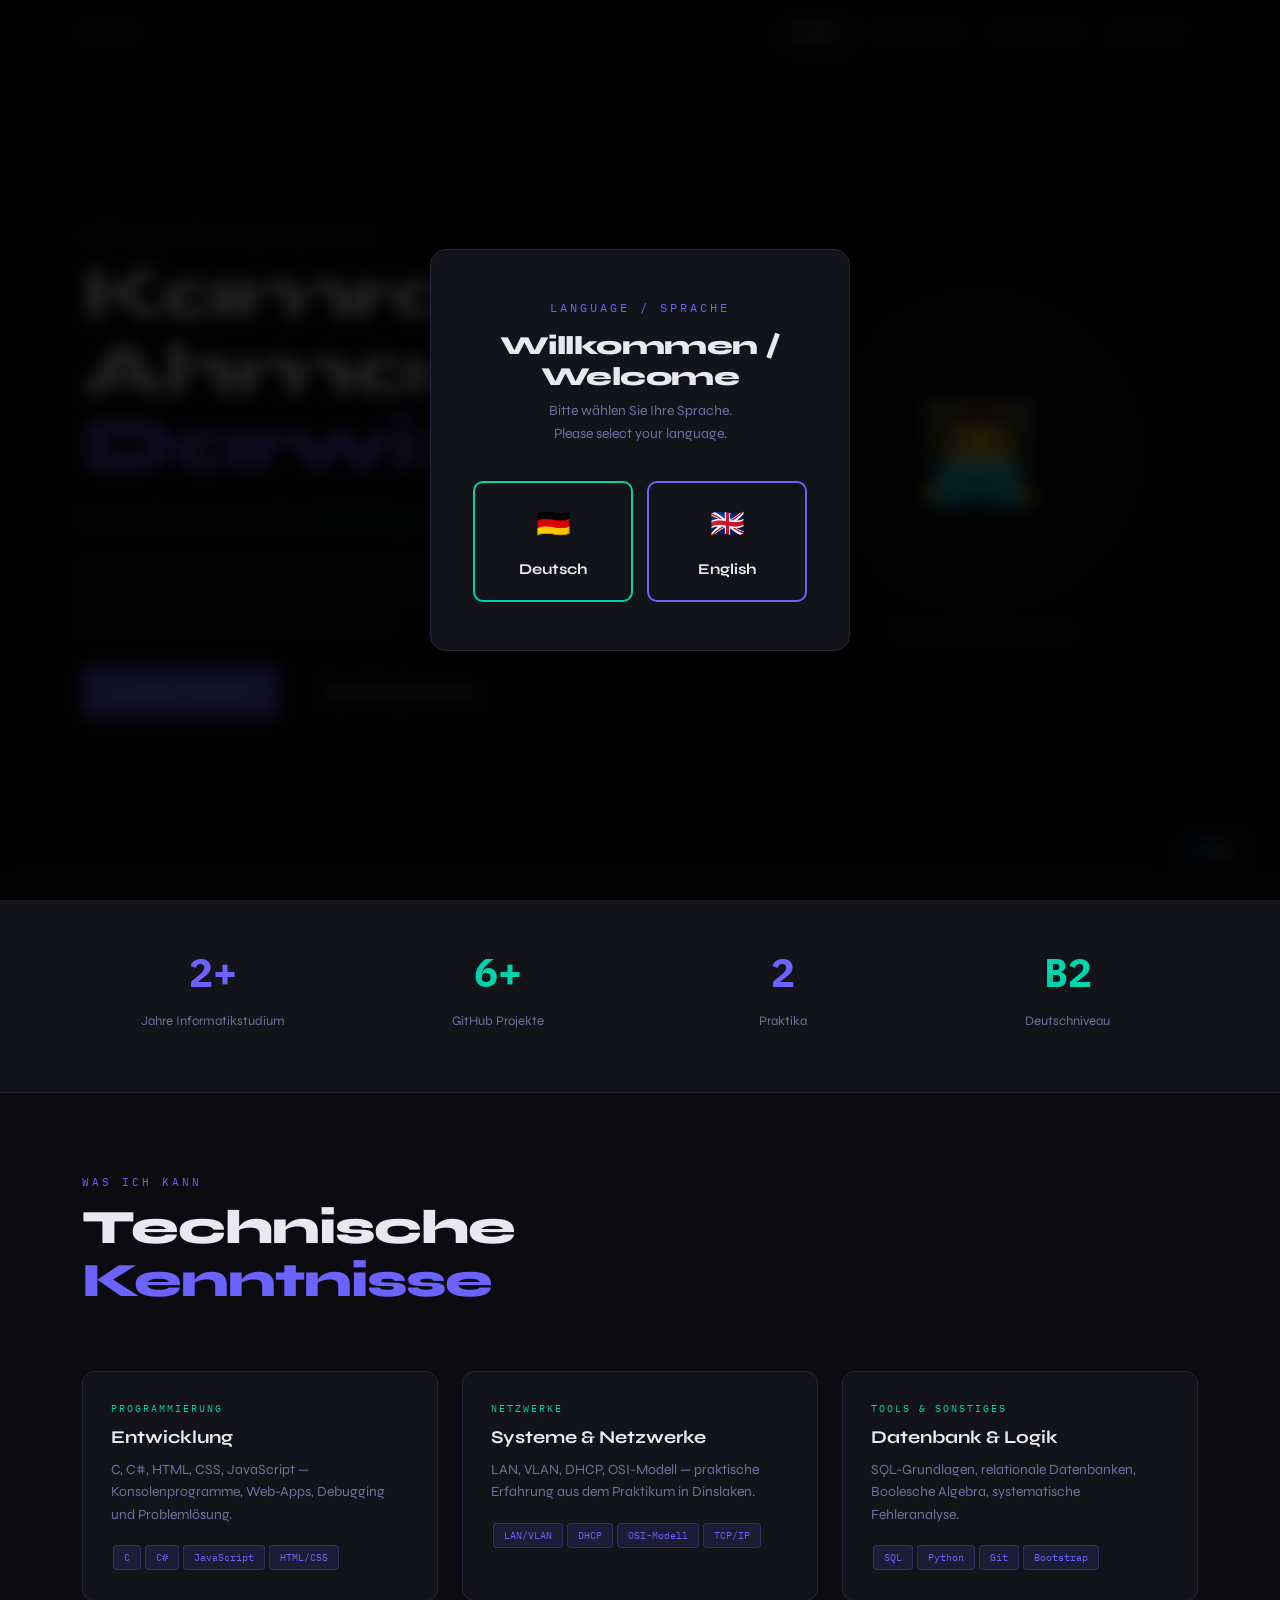
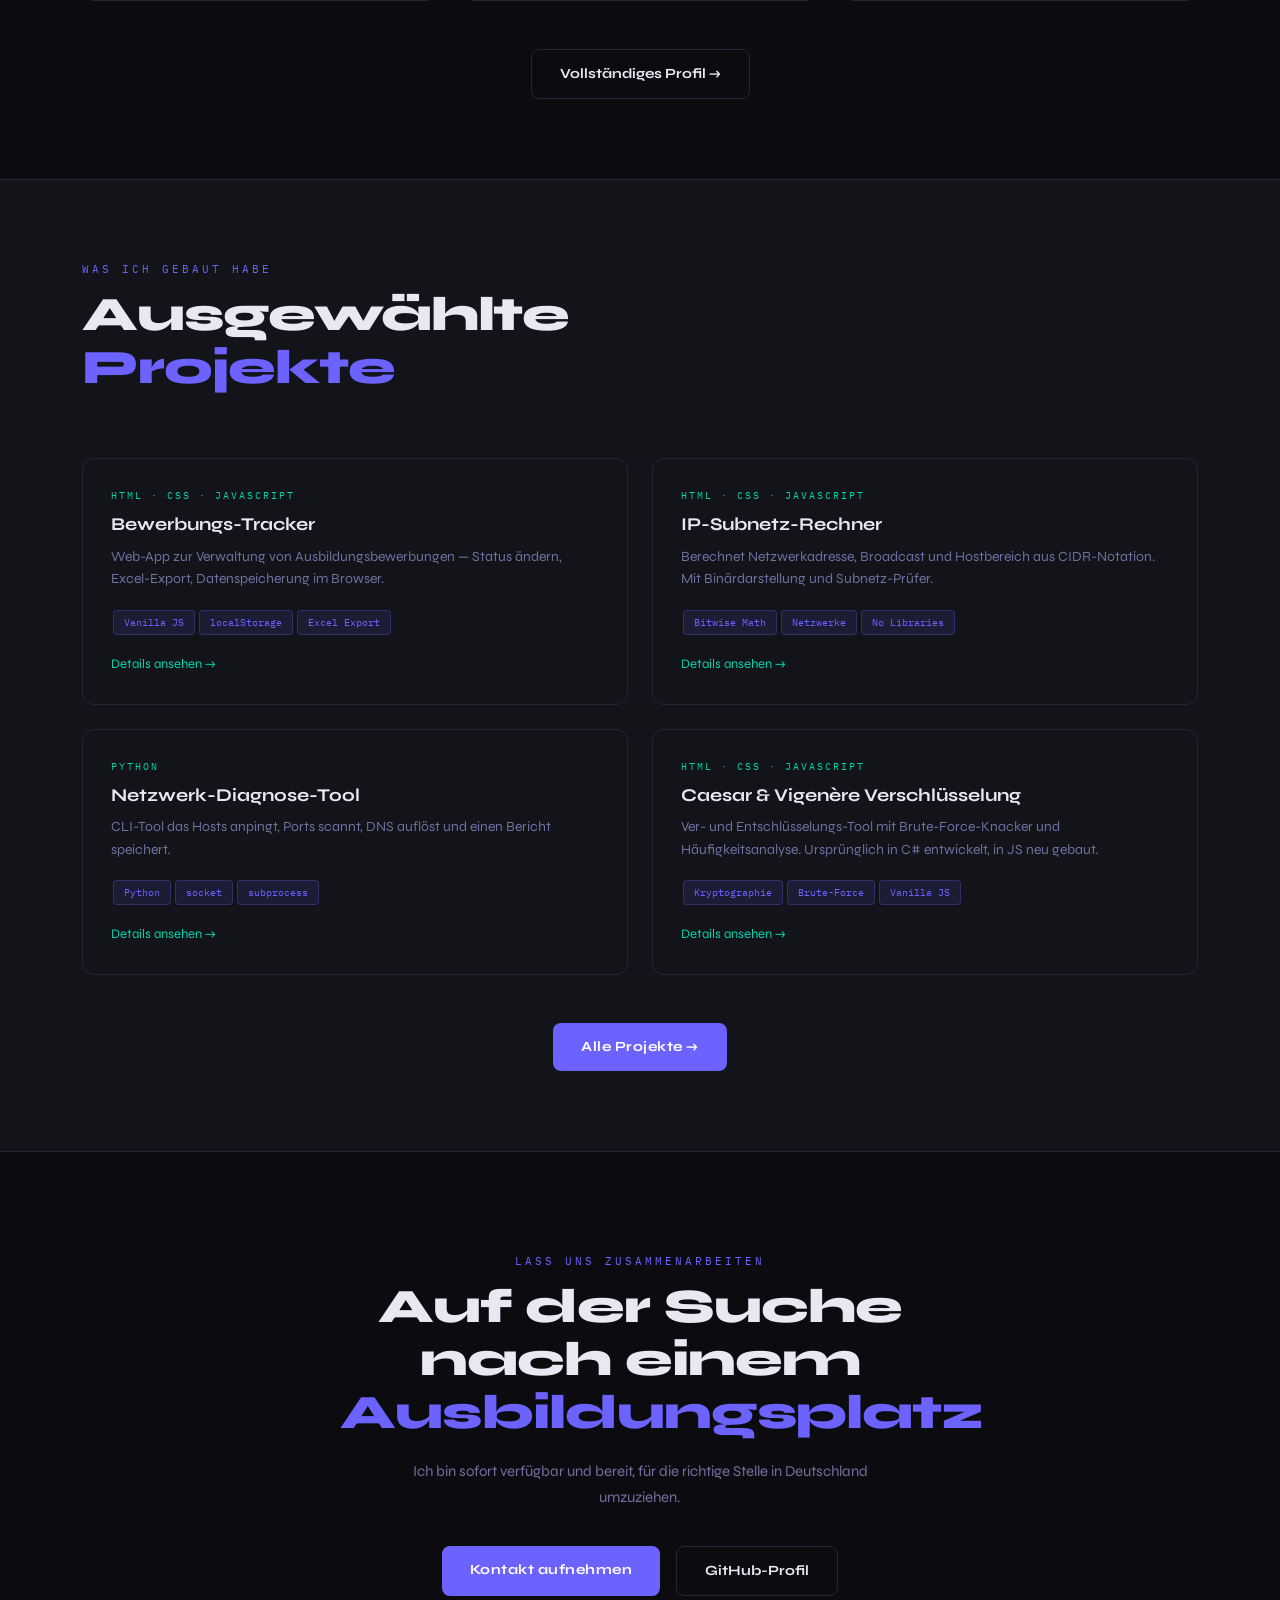
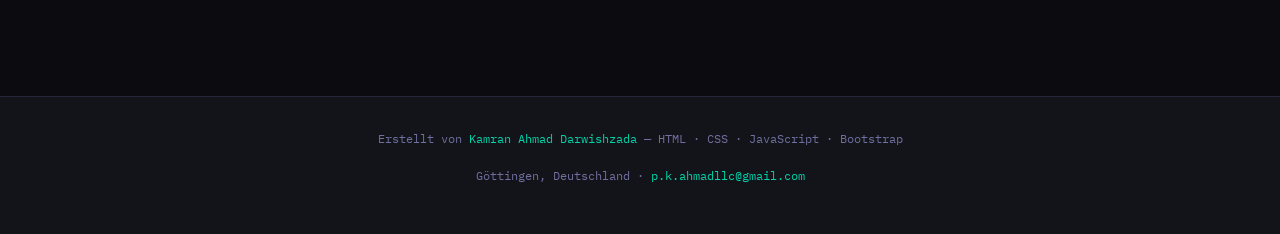
<file: index.html>
<!DOCTYPE html>
<html lang="de">
<head>
  <meta charset="UTF-8">
  <meta name="viewport" content="width=device-width, initial-scale=1.0">
  <title>Kamran Ahmad Darwishzada — IT Portfolio</title>
  <link href="https://cdn.jsdelivr.net/npm/bootstrap@5.3.0/dist/css/bootstrap.min.css" rel="stylesheet">
  <link rel="stylesheet" href="style.css">
</head>
<body>

<nav class="navbar navbar-expand-lg">
  <div class="container">
    <a class="navbar-brand" href="index.html">&lt;<span>KAD</span>/&gt;</a>
    <button class="navbar-toggler" type="button" data-bs-toggle="collapse" data-bs-target="#navMenu">
      <span class="navbar-toggler-icon"></span>
    </button>
    <div class="collapse navbar-collapse justify-content-end" id="navMenu">
      <ul class="navbar-nav gap-1 align-items-center">
        <li class="nav-item"><a class="nav-link" href="index.html"    data-de="Start"     data-en="Home">Start</a></li>
        <li class="nav-item"><a class="nav-link" href="about.html"    data-de="Über mich" data-en="About">Über mich</a></li>
        <li class="nav-item"><a class="nav-link" href="projects.html" data-de="Projekte"  data-en="Projects">Projekte</a></li>
        <li class="nav-item"><a class="nav-link" href="contact.html"  data-de="Kontakt"   data-en="Contact">Kontakt</a></li>

      </ul>
    </div>
  </div>
</nav>

<main>

  <section style="min-height:90vh;display:flex;align-items:center;padding:80px 0;">
    <div class="container">
      <div class="row align-items-center g-5">
        <div class="col-lg-7">
          <span class="section-label fade-in" data-de="Verfügbar für Ausbildung 2026" data-en="Available for Ausbildung 2026">Verfügbar für Ausbildung 2026</span>
          <h1 class="fade-in" style="font-size:clamp(36px,6vw,72px);font-weight:800;letter-spacing:-2px;line-height:1.05;animation-delay:.1s">
            Kamran Ahmad<br><span style="color:var(--accent)">Darwishzada</span>
          </h1>
          <div class="fade-in" style="font-family:var(--mono);font-size:18px;color:var(--muted);margin:20px 0;animation-delay:.2s">
            Fachinformatiker für <span id="typingText" style="color:var(--accent2)"></span><span style="color:var(--accent2)">|</span>
          </div>
          <p class="fade-in" style="font-size:16px;color:var(--muted);max-width:520px;margin-bottom:32px;animation-delay:.3s"
             data-de="Informatikstudent aus Afghanistan, jetzt in Deutschland. Leidenschaftlich für Programmierung, Netzwerke und den Bau praktischer Tools, die echte Probleme lösen."
             data-en="Computer Science student from Afghanistan, now based in Germany. Passionate about programming, networking and building practical tools that solve real problems.">
            Informatikstudent aus Afghanistan, jetzt in Deutschland. Leidenschaftlich für Programmierung, Netzwerke und den Bau praktischer Tools, die echte Probleme lösen.
          </p>
          <div class="fade-in d-flex gap-3 flex-wrap" style="animation-delay:.4s">
            <a href="projects.html" class="btn-primary-custom" data-de="Projekte ansehen" data-en="View Projects">Projekte ansehen</a>
            <a href="contact.html"  class="btn-outline-custom" data-de="Kontakt aufnehmen" data-en="Contact Me">Kontakt aufnehmen</a>
          </div>
        </div>
        <div class="col-lg-5 text-center fade-in" style="animation-delay:.3s">
          <div style="width:300px;height:300px;border-radius:50%;background:var(--surface);border:2px solid var(--border);margin:0 auto;display:flex;align-items:center;justify-content:center;font-size:100px;position:relative;">
            👨‍💻
            <div style="position:absolute;inset:-8px;border-radius:50%;border:1px solid var(--accent);opacity:0.3;"></div>
          </div>
          <div style="margin-top:20px;font-family:var(--mono);font-size:12px;color:var(--muted)"
               data-de="📍 Göttingen, Deutschland" data-en="📍 Göttingen, Germany">📍 Göttingen, Deutschland</div>
        </div>
      </div>
    </div>
  </section>

  <section style="padding:60px 0;background:var(--surface);border-top:1px solid var(--border);border-bottom:1px solid var(--border);">
    <div class="container">
      <div class="row g-4 text-center">
        <div class="col-6 col-md-3 fade-in">
          <div style="font-family:var(--mono);font-size:40px;font-weight:700;color:var(--accent)">2+</div>
          <div style="font-size:13px;color:var(--muted);margin-top:4px" data-de="Jahre Informatikstudium" data-en="Years CS Study">Jahre Informatikstudium</div>
        </div>
        <div class="col-6 col-md-3 fade-in" style="animation-delay:.1s">
          <div style="font-family:var(--mono);font-size:40px;font-weight:700;color:var(--accent2)">6+</div>
          <div style="font-size:13px;color:var(--muted);margin-top:4px" data-de="GitHub Projekte" data-en="GitHub Projects">GitHub Projekte</div>
        </div>
        <div class="col-6 col-md-3 fade-in" style="animation-delay:.2s">
          <div style="font-family:var(--mono);font-size:40px;font-weight:700;color:var(--accent)">2</div>
          <div style="font-size:13px;color:var(--muted);margin-top:4px" data-de="Praktika" data-en="Internships">Praktika</div>
        </div>
        <div class="col-6 col-md-3 fade-in" style="animation-delay:.3s">
          <div style="font-family:var(--mono);font-size:40px;font-weight:700;color:var(--accent2)">B2</div>
          <div style="font-size:13px;color:var(--muted);margin-top:4px" data-de="Deutschniveau" data-en="German Level">Deutschniveau</div>
        </div>
      </div>
    </div>
  </section>

  <section style="padding:80px 0;">
    <div class="container">
      <div class="row mb-5">
        <div class="col-lg-6">
          <span class="section-label fade-in" data-de="Was ich kann" data-en="What I know">Was ich kann</span>
          <h2 class="section-title fade-in" data-de="Technische <span>Kenntnisse</span>" data-en="Technical <span>Skills</span>">Technische <span>Kenntnisse</span></h2>
        </div>
      </div>
      <div class="row g-4">
        <div class="col-md-4 fade-in">
          <div class="card-custom">
            <div class="card-tag" data-de="Programmierung" data-en="Programming">Programmierung</div>
            <h3 data-de="Entwicklung" data-en="Development">Entwicklung</h3>
            <p data-de="C, C#, HTML, CSS, JavaScript — Konsolenprogramme, Web-Apps, Debugging und Problemlösung." data-en="C, C#, HTML, CSS, JavaScript — console programs, web apps, debugging and problem-solving.">C, C#, HTML, CSS, JavaScript — Konsolenprogramme, Web-Apps, Debugging und Problemlösung.</p>
            <div style="margin-top:16px"><span class="tech-tag">C</span><span class="tech-tag">C#</span><span class="tech-tag">JavaScript</span><span class="tech-tag">HTML/CSS</span></div>
          </div>
        </div>
        <div class="col-md-4 fade-in" style="animation-delay:.1s">
          <div class="card-custom">
            <div class="card-tag" data-de="Netzwerke" data-en="Networking">Netzwerke</div>
            <h3 data-de="Systeme &amp; Netzwerke" data-en="Systems &amp; Networks">Systeme &amp; Netzwerke</h3>
            <p data-de="LAN, VLAN, DHCP, OSI-Modell — praktische Erfahrung aus dem Praktikum in Dinslaken." data-en="LAN, VLAN, DHCP, OSI model — practical experience from internship in Dinslaken.">LAN, VLAN, DHCP, OSI-Modell — praktische Erfahrung aus dem Praktikum in Dinslaken.</p>
            <div style="margin-top:16px"><span class="tech-tag">LAN/VLAN</span><span class="tech-tag">DHCP</span><span class="tech-tag">OSI-Modell</span><span class="tech-tag">TCP/IP</span></div>
          </div>
        </div>
        <div class="col-md-4 fade-in" style="animation-delay:.2s">
          <div class="card-custom">
            <div class="card-tag" data-de="Tools &amp; Sonstiges" data-en="Tools &amp; Other">Tools &amp; Sonstiges</div>
            <h3 data-de="Datenbank &amp; Logik" data-en="Database &amp; Logic">Datenbank &amp; Logik</h3>
            <p data-de="SQL-Grundlagen, relationale Datenbanken, Boolesche Algebra, systematische Fehleranalyse." data-en="SQL basics, relational databases, Boolean algebra, systematic error analysis.">SQL-Grundlagen, relationale Datenbanken, Boolesche Algebra, systematische Fehleranalyse.</p>
            <div style="margin-top:16px"><span class="tech-tag">SQL</span><span class="tech-tag">Python</span><span class="tech-tag">Git</span><span class="tech-tag">Bootstrap</span></div>
          </div>
        </div>
      </div>
      <div class="text-center mt-5 fade-in">
        <a href="about.html" class="btn-outline-custom" data-de="Vollständiges Profil →" data-en="Full Profile →">Vollständiges Profil →</a>
      </div>
    </div>
  </section>

  <section style="padding:80px 0;background:var(--surface);border-top:1px solid var(--border);border-bottom:1px solid var(--border);">
    <div class="container">
      <div class="row mb-5">
        <div class="col-lg-6">
          <span class="section-label fade-in" data-de="Was ich gebaut habe" data-en="What I built">Was ich gebaut habe</span>
          <h2 class="section-title fade-in" data-de="Ausgewählte <span>Projekte</span>" data-en="Featured <span>Projects</span>">Ausgewählte <span>Projekte</span></h2>
        </div>
      </div>
      <div class="row g-4">
        <div class="col-md-6 fade-in">
          <div class="card-custom">
            <div class="card-tag">HTML · CSS · JavaScript</div>
            <h3 data-de="Bewerbungs-Tracker" data-en="Application Tracker">Bewerbungs-Tracker</h3>
            <p data-de="Web-App zur Verwaltung von Ausbildungsbewerbungen — Status ändern, Excel-Export, Datenspeicherung im Browser." data-en="Web app to track Ausbildung applications — change status, export to Excel, data saved in browser.">Web-App zur Verwaltung von Ausbildungsbewerbungen — Status ändern, Excel-Export, Datenspeicherung im Browser.</p>
            <div style="margin-top:16px"><span class="tech-tag">Vanilla JS</span><span class="tech-tag">localStorage</span><span class="tech-tag">Excel Export</span></div>
            <a href="projects.html" style="display:inline-block;margin-top:16px;font-size:13px;color:var(--accent2)" data-de="Details ansehen →" data-en="View details →">Details ansehen →</a>
          </div>
        </div>
        <div class="col-md-6 fade-in" style="animation-delay:.1s">
          <div class="card-custom">
            <div class="card-tag">HTML · CSS · JavaScript</div>
            <h3 data-de="IP-Subnetz-Rechner" data-en="IP Subnet Calculator">IP-Subnetz-Rechner</h3>
            <p data-de="Berechnet Netzwerkadresse, Broadcast und Hostbereich aus CIDR-Notation. Mit Binärdarstellung und Subnetz-Prüfer." data-en="Calculates network address, broadcast, host range from CIDR notation. With binary display and subnet checker.">Berechnet Netzwerkadresse, Broadcast und Hostbereich aus CIDR-Notation. Mit Binärdarstellung und Subnetz-Prüfer.</p>
            <div style="margin-top:16px"><span class="tech-tag">Bitwise Math</span><span class="tech-tag">Netzwerke</span><span class="tech-tag">No Libraries</span></div>
            <a href="projects.html" style="display:inline-block;margin-top:16px;font-size:13px;color:var(--accent2)" data-de="Details ansehen →" data-en="View details →">Details ansehen →</a>
          </div>
        </div>
        <div class="col-md-6 fade-in" style="animation-delay:.2s">
          <div class="card-custom">
            <div class="card-tag">Python</div>
            <h3 data-de="Netzwerk-Diagnose-Tool" data-en="Network Diagnostic Tool">Netzwerk-Diagnose-Tool</h3>
            <p data-de="CLI-Tool das Hosts anpingt, Ports scannt, DNS auflöst und einen Bericht speichert." data-en="CLI tool that pings hosts, scans ports, resolves DNS and saves a report file.">CLI-Tool das Hosts anpingt, Ports scannt, DNS auflöst und einen Bericht speichert.</p>
            <div style="margin-top:16px"><span class="tech-tag">Python</span><span class="tech-tag">socket</span><span class="tech-tag">subprocess</span></div>
            <a href="projects.html" style="display:inline-block;margin-top:16px;font-size:13px;color:var(--accent2)" data-de="Details ansehen →" data-en="View details →">Details ansehen →</a>
          </div>
        </div>
        <div class="col-md-6 fade-in" style="animation-delay:.3s">
          <div class="card-custom">
            <div class="card-tag">HTML · CSS · JavaScript</div>
            <h3 data-de="Caesar &amp; Vigenère Verschlüsselung" data-en="Caesar &amp; Vigenère Cipher">Caesar &amp; Vigenère Verschlüsselung</h3>
            <p data-de="Ver- und Entschlüsselungs-Tool mit Brute-Force-Knacker und Häufigkeitsanalyse. Ursprünglich in C# entwickelt, in JS neu gebaut." data-en="Encryption tool with brute-force cracker and frequency analysis. Originally built in C#, rebuilt in JS.">Ver- und Entschlüsselungs-Tool mit Brute-Force-Knacker und Häufigkeitsanalyse. Ursprünglich in C# entwickelt, in JS neu gebaut.</p>
            <div style="margin-top:16px"><span class="tech-tag">Kryptographie</span><span class="tech-tag">Brute-Force</span><span class="tech-tag">Vanilla JS</span></div>
            <a href="projects.html" style="display:inline-block;margin-top:16px;font-size:13px;color:var(--accent2)" data-de="Details ansehen →" data-en="View details →">Details ansehen →</a>
          </div>
        </div>
      </div>
      <div class="text-center mt-5 fade-in">
        <a href="projects.html" class="btn-primary-custom" data-de="Alle Projekte →" data-en="All Projects →">Alle Projekte →</a>
      </div>
    </div>
  </section>

  <section style="padding:100px 0;text-align:center;">
    <div class="container">
      <span class="section-label fade-in" data-de="Lass uns zusammenarbeiten" data-en="Let's work together">Lass uns zusammenarbeiten</span>
      <h2 class="section-title fade-in" style="max-width:600px;margin:0 auto 20px"
          data-de="Auf der Suche nach einem <span>Ausbildungsplatz</span>"
          data-en="Looking for an <span>Ausbildung</span> position">
        Auf der Suche nach einem <span>Ausbildungsplatz</span>
      </h2>
      <p class="fade-in" style="color:var(--muted);max-width:480px;margin:0 auto 36px;font-size:15px"
         data-de="Ich bin sofort verfügbar und bereit, für die richtige Stelle in Deutschland umzuziehen."
         data-en="I am immediately available and willing to relocate anywhere in Germany.">
        Ich bin sofort verfügbar und bereit, für die richtige Stelle in Deutschland umzuziehen.
      </p>
      <div class="fade-in d-flex gap-3 justify-content-center flex-wrap">
        <a href="contact.html"   class="btn-primary-custom" data-de="Kontakt aufnehmen" data-en="Get in Touch">Kontakt aufnehmen</a>
        <a href="https://github.com" target="_blank" class="btn-outline-custom" data-de="GitHub-Profil" data-en="GitHub Profile">GitHub-Profil</a>
      </div>
    </div>
  </section>

</main>

<footer>
  <div class="container">
    <p><span data-de="Erstellt von" data-en="Built by">Erstellt von</span> <a href="#">Kamran Ahmad Darwishzada</a> — HTML · CSS · JavaScript · Bootstrap</p>
    <p style="margin-top:6px">Göttingen, Deutschland · <a href="mailto:p.k.ahmadllc@gmail.com">p.k.ahmadllc@gmail.com</a></p>
  </div>
</footer>

<script src="https://cdn.jsdelivr.net/npm/bootstrap@5.3.0/dist/js/bootstrap.bundle.min.js"></script>
<script src="main.js"></script>
</body>
</html>
</file>
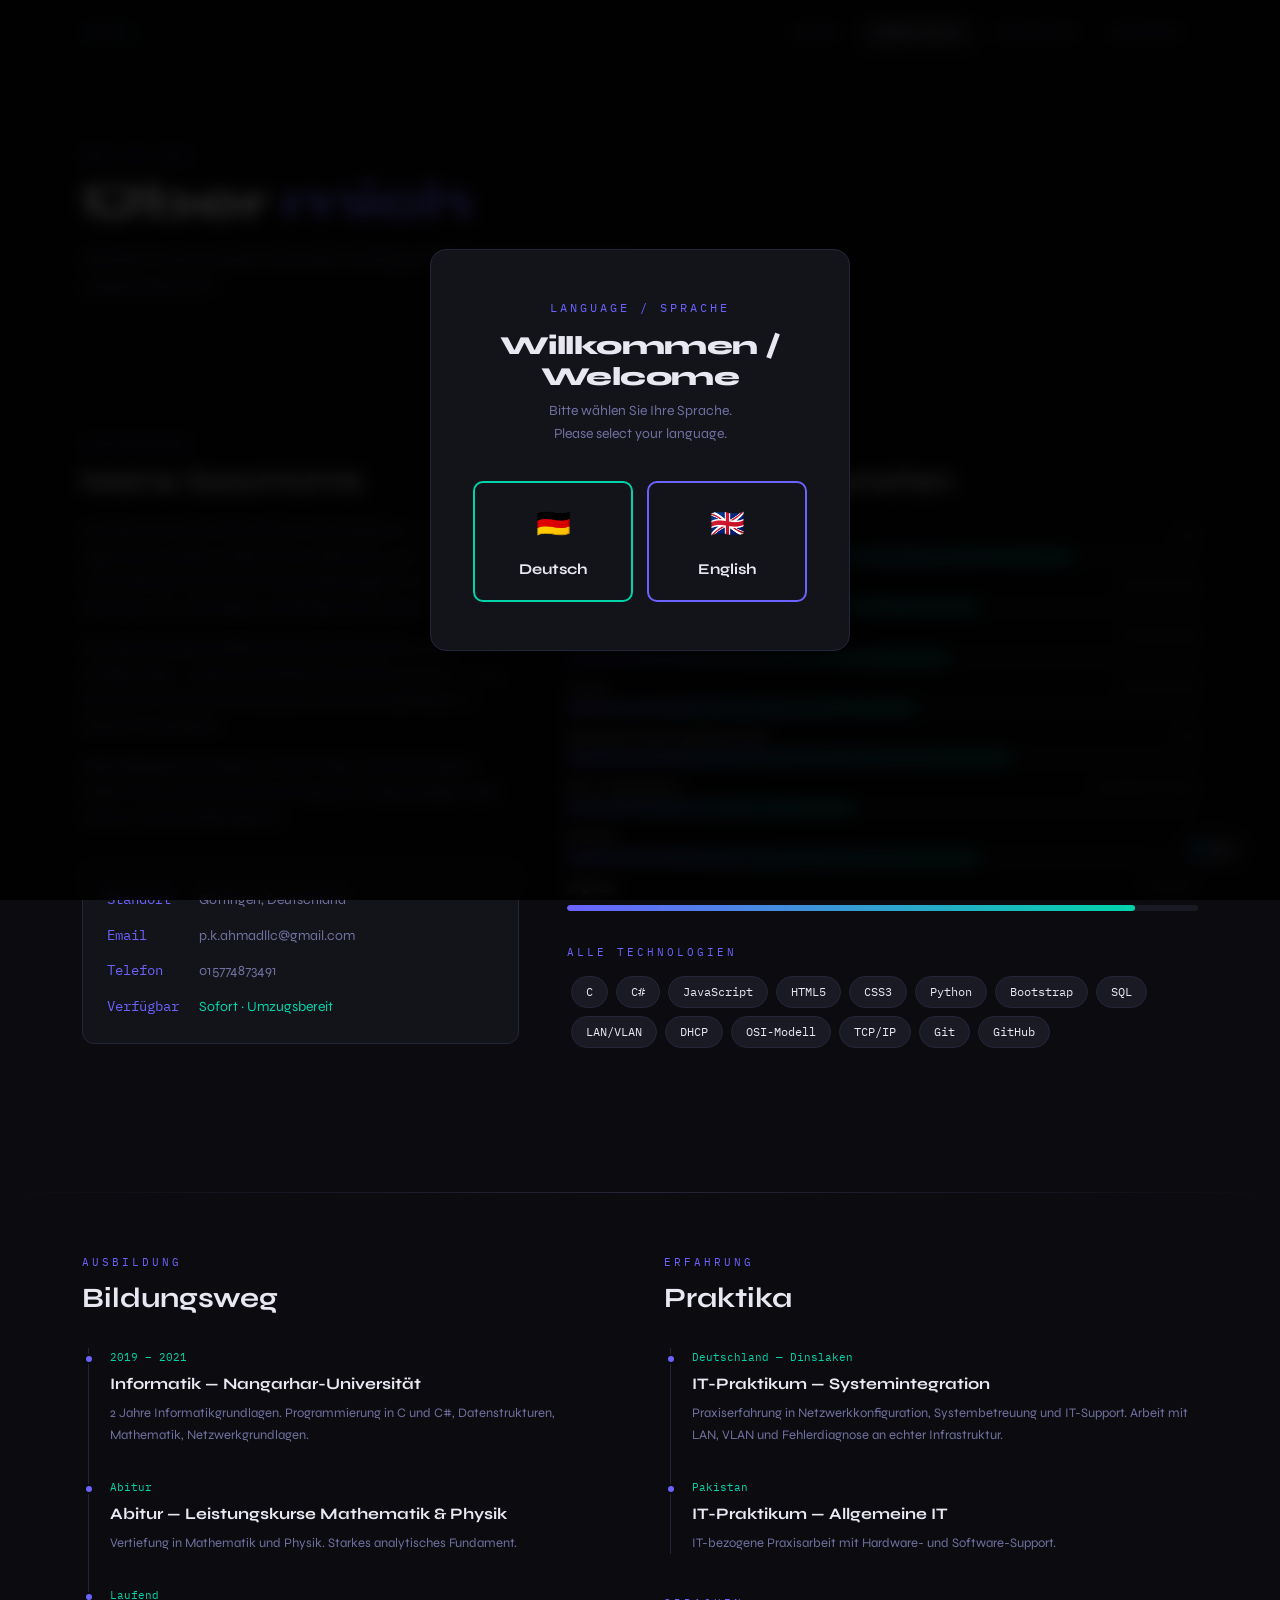
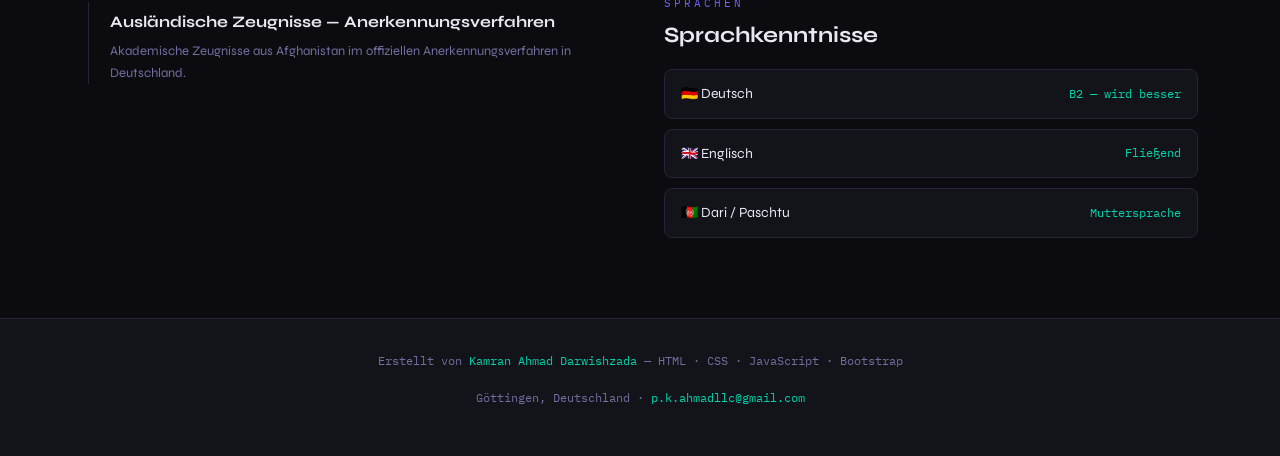
<file: about.html>
<!DOCTYPE html>
<html lang="de">
<head>
  <meta charset="UTF-8">
  <meta name="viewport" content="width=device-width, initial-scale=1.0">
  <title>Über mich — Kamran Ahmad Darwishzada</title>
  <link href="https://cdn.jsdelivr.net/npm/bootstrap@5.3.0/dist/css/bootstrap.min.css" rel="stylesheet">
  <link rel="stylesheet" href="style.css">
</head>
<body>

<nav class="navbar navbar-expand-lg">
  <div class="container">
    <a class="navbar-brand" href="index.html">&lt;<span>KAD</span>/&gt;</a>
    <button class="navbar-toggler" type="button" data-bs-toggle="collapse" data-bs-target="#navMenu">
      <span class="navbar-toggler-icon"></span>
    </button>
    <div class="collapse navbar-collapse justify-content-end" id="navMenu">
      <ul class="navbar-nav gap-1 align-items-center">
        <li class="nav-item"><a class="nav-link" href="index.html"    data-de="Start"     data-en="Home">Start</a></li>
        <li class="nav-item"><a class="nav-link" href="about.html"    data-de="Über mich" data-en="About">Über mich</a></li>
        <li class="nav-item"><a class="nav-link" href="projects.html" data-de="Projekte"  data-en="Projects">Projekte</a></li>
        <li class="nav-item"><a class="nav-link" href="contact.html"  data-de="Kontakt"   data-en="Contact">Kontakt</a></li>

      </ul>
    </div>
  </div>
</nav>

<main>

  <div class="page-hero">
    <div class="container">
      <span class="section-label fade-in" data-de="Wer ich bin" data-en="Who I am">Wer ich bin</span>
      <h1 class="section-title fade-in" data-de="Über <span>mich</span>" data-en="About <span>Me</span>">Über <span>mich</span></h1>
      <p class="fade-in" style="color:var(--muted);max-width:580px;font-size:16px;animation-delay:.1s"
         data-de="Afghaner in Deutschland. Informatik-Hintergrund, praktische Erfahrung, echte Leidenschaft für IT."
         data-en="Afghan national, now living in Germany. CS background, practical experience, genuinely passionate about IT.">
        Afghaner in Deutschland. Informatik-Hintergrund, praktische Erfahrung, echte Leidenschaft für IT.
      </p>
    </div>
  </div>

  <section style="padding:0 0 80px">
    <div class="container">
      <div class="row g-5">

        <div class="col-lg-5 fade-in">
          <span class="section-label" data-de="Hintergrund" data-en="Background">Hintergrund</span>
          <h2 style="font-size:28px;font-weight:700;margin-bottom:20px" data-de="Meine Geschichte" data-en="My Story">Meine Geschichte</h2>
          <p style="color:var(--muted);margin-bottom:16px;font-size:15px"
             data-de="Ich habe zwei Jahre Informatik an der Nangarhar-Universität in Afghanistan studiert. Aufgrund der politischen Lage musste ich das Land verlassen und bin nach Deutschland gekommen — ein Abschluss war unter diesen Umständen nicht möglich."
             data-en="I studied Computer Science at Nangarhar University in Afghanistan for two years. Due to the political situation I had to leave and came to Germany — a completed degree was not possible under those circumstances.">
            Ich habe zwei Jahre Informatik an der Nangarhar-Universität in Afghanistan studiert. Aufgrund der politischen Lage musste ich das Land verlassen und bin nach Deutschland gekommen — ein Abschluss war unter diesen Umständen nicht möglich.
          </p>
          <p style="color:var(--muted);margin-bottom:16px;font-size:15px"
             data-de="Ich sehe die duale Ausbildung nicht als Rückschritt, sondern als den richtigen Weg — meine vorhandenen Kenntnisse auf einem soliden deutschen Fundament aufzubauen und mich langfristig im IT-Bereich zu etablieren."
             data-en="I see the dual Ausbildung not as a step back but as the right path — building my existing knowledge on a solid German foundation and establishing myself long-term in IT.">
            Ich sehe die duale Ausbildung nicht als Rückschritt, sondern als den richtigen Weg — meine vorhandenen Kenntnisse auf einem soliden deutschen Fundament aufzubauen und mich langfristig im IT-Bereich zu etablieren.
          </p>
          <p style="color:var(--muted);margin-bottom:32px;font-size:15px"
             data-de="Meine Begeisterung begann mit der Frage: Wie funktionieren Dinge? Was steckt hinter einem Programm? Diese Neugier treibt mich an, immer weiterzulernen."
             data-en="My curiosity started with the question: how do things work? What is behind a program? That curiosity drives me to keep learning.">
            Meine Begeisterung begann mit der Frage: Wie funktionieren Dinge? Was steckt hinter einem Programm? Diese Neugier treibt mich an, immer weiterzulernen.
          </p>
          <div style="background:var(--surface);border:1px solid var(--border);border-radius:12px;padding:24px;">
            <div style="display:flex;flex-direction:column;gap:12px;">
              <div style="display:flex;gap:12px;align-items:center;font-size:14px;">
                <span style="color:var(--accent);font-family:var(--mono);min-width:80px" data-de="Standort" data-en="Location">Standort</span>
                <span style="color:var(--muted)" data-de="Göttingen, Deutschland" data-en="Göttingen, Germany">Göttingen, Deutschland</span>
              </div>
              <div style="display:flex;gap:12px;align-items:center;font-size:14px;">
                <span style="color:var(--accent);font-family:var(--mono);min-width:80px">Email</span>
                <a href="mailto:p.k.ahmadllc@gmail.com" style="color:var(--muted)">p.k.ahmadllc@gmail.com</a>
              </div>
              <div style="display:flex;gap:12px;align-items:center;font-size:14px;">
                <span style="color:var(--accent);font-family:var(--mono);min-width:80px" data-de="Telefon" data-en="Phone">Telefon</span>
                <span style="color:var(--muted)">015774873491</span>
              </div>
              <div style="display:flex;gap:12px;align-items:center;font-size:14px;">
                <span style="color:var(--accent);font-family:var(--mono);min-width:80px" data-de="Verfügbar" data-en="Available">Verfügbar</span>
                <span style="color:var(--accent2)" data-de="Sofort · Umzugsbereit" data-en="Immediately · Willing to relocate">Sofort · Umzugsbereit</span>
              </div>
            </div>
          </div>
        </div>

        <div class="col-lg-7 fade-in" style="animation-delay:.15s">
          <span class="section-label" data-de="Technische Kenntnisse" data-en="Technical skills">Technische Kenntnisse</span>
          <h2 style="font-size:28px;font-weight:700;margin-bottom:28px" data-de="Kenntnisse &amp; Fähigkeiten" data-en="Skills &amp; Proficiency">Kenntnisse &amp; Fähigkeiten</h2>

          <div class="skill-bar-wrap"><div class="skill-bar-label"><span>HTML / CSS</span><span data-de="Gut" data-en="Good">Gut</span></div><div class="skill-bar-outer"><div class="skill-bar-inner" data-width="80%"></div></div></div>
          <div class="skill-bar-wrap"><div class="skill-bar-label"><span>JavaScript</span><span data-de="Mittelstufe" data-en="Intermediate">Mittelstufe</span></div><div class="skill-bar-outer"><div class="skill-bar-inner" data-width="65%"></div></div></div>
          <div class="skill-bar-wrap"><div class="skill-bar-label"><span>C / C#</span><span data-de="Mittelstufe" data-en="Intermediate">Mittelstufe</span></div><div class="skill-bar-outer"><div class="skill-bar-inner" data-width="60%"></div></div></div>
          <div class="skill-bar-wrap"><div class="skill-bar-label"><span>Python</span><span data-de="Mittelstufe" data-en="Intermediate">Mittelstufe</span></div><div class="skill-bar-outer"><div class="skill-bar-inner" data-width="55%"></div></div></div>
          <div class="skill-bar-wrap"><div class="skill-bar-label"><span data-de="Netzwerke (LAN/VLAN/DHCP/OSI)" data-en="Networking (LAN/VLAN/DHCP/OSI)">Netzwerke (LAN/VLAN/DHCP/OSI)</span><span data-de="Gut" data-en="Good">Gut</span></div><div class="skill-bar-outer"><div class="skill-bar-inner" data-width="70%"></div></div></div>
          <div class="skill-bar-wrap"><div class="skill-bar-label"><span data-de="SQL / Datenbanken" data-en="SQL / Databases">SQL / Datenbanken</span><span data-de="Grundkenntnisse" data-en="Basic">Grundkenntnisse</span></div><div class="skill-bar-outer"><div class="skill-bar-inner" data-width="45%"></div></div></div>
          <div class="skill-bar-wrap"><div class="skill-bar-label"><span data-de="Deutsch" data-en="German">Deutsch</span><span>B2</span></div><div class="skill-bar-outer"><div class="skill-bar-inner" data-width="65%"></div></div></div>
          <div class="skill-bar-wrap"><div class="skill-bar-label"><span data-de="Englisch" data-en="English">Englisch</span><span data-de="Fließend" data-en="Fluent">Fließend</span></div><div class="skill-bar-outer"><div class="skill-bar-inner" data-width="90%"></div></div></div>

          <div style="margin-top:32px;">
            <span class="section-label" data-de="Alle Technologien" data-en="All technologies">Alle Technologien</span>
            <div style="margin-top:8px">
              <span class="skill-badge">C</span><span class="skill-badge">C#</span><span class="skill-badge">JavaScript</span><span class="skill-badge">HTML5</span><span class="skill-badge">CSS3</span><span class="skill-badge">Python</span><span class="skill-badge">Bootstrap</span><span class="skill-badge">SQL</span><span class="skill-badge">LAN/VLAN</span><span class="skill-badge">DHCP</span><span class="skill-badge">OSI-Modell</span><span class="skill-badge">TCP/IP</span><span class="skill-badge">Git</span><span class="skill-badge">GitHub</span>
            </div>
          </div>
        </div>
      </div>
    </div>
  </section>

  <div class="divider"></div>

  <section style="padding:0 0 80px">
    <div class="container">
      <div class="row g-5">
        <div class="col-lg-6 fade-in">
          <span class="section-label" data-de="Ausbildung" data-en="Education">Ausbildung</span>
          <h2 style="font-size:28px;font-weight:700;margin-bottom:32px" data-de="Bildungsweg" data-en="Education">Bildungsweg</h2>
          <div class="timeline">
            <div class="timeline-item">
              <div class="timeline-date">2019 – 2021</div>
              <div class="timeline-title" data-de="Informatik — Nangarhar-Universität" data-en="Computer Science — Nangarhar University">Informatik — Nangarhar-Universität</div>
              <div class="timeline-desc" data-de="2 Jahre Informatikgrundlagen. Programmierung in C und C#, Datenstrukturen, Mathematik, Netzwerkgrundlagen." data-en="2 years of CS fundamentals. Programming in C and C#, data structures, mathematics, networking basics.">2 Jahre Informatikgrundlagen. Programmierung in C und C#, Datenstrukturen, Mathematik, Netzwerkgrundlagen.</div>
            </div>
            <div class="timeline-item">
              <div class="timeline-date" data-de="Abitur" data-en="A-Levels">Abitur</div>
              <div class="timeline-title" data-de="Abitur — Leistungskurse Mathematik &amp; Physik" data-en="Abitur — Advanced courses Mathematics &amp; Physics">Abitur — Leistungskurse Mathematik &amp; Physik</div>
              <div class="timeline-desc" data-de="Vertiefung in Mathematik und Physik. Starkes analytisches Fundament." data-en="Advanced courses in Mathematics and Physics. Strong analytical foundation.">Vertiefung in Mathematik und Physik. Starkes analytisches Fundament.</div>
            </div>
            <div class="timeline-item">
              <div class="timeline-date" data-de="Laufend" data-en="In Progress">Laufend</div>
              <div class="timeline-title" data-de="Ausländische Zeugnisse — Anerkennungsverfahren" data-en="Foreign Certificates — Recognition Process">Ausländische Zeugnisse — Anerkennungsverfahren</div>
              <div class="timeline-desc" data-de="Akademische Zeugnisse aus Afghanistan im offiziellen Anerkennungsverfahren in Deutschland." data-en="Academic certificates from Afghanistan currently in official recognition process in Germany.">Akademische Zeugnisse aus Afghanistan im offiziellen Anerkennungsverfahren in Deutschland.</div>
            </div>
          </div>
        </div>

        <div class="col-lg-6 fade-in" style="animation-delay:.15s">
          <span class="section-label" data-de="Erfahrung" data-en="Experience">Erfahrung</span>
          <h2 style="font-size:28px;font-weight:700;margin-bottom:32px" data-de="Praktika" data-en="Internships">Praktika</h2>
          <div class="timeline">
            <div class="timeline-item">
              <div class="timeline-date" data-de="Deutschland — Dinslaken" data-en="Germany — Dinslaken">Deutschland — Dinslaken</div>
              <div class="timeline-title" data-de="IT-Praktikum — Systemintegration" data-en="IT Internship — System Integration">IT-Praktikum — Systemintegration</div>
              <div class="timeline-desc" data-de="Praxiserfahrung in Netzwerkkonfiguration, Systembetreuung und IT-Support. Arbeit mit LAN, VLAN und Fehlerdiagnose an echter Infrastruktur." data-en="Hands-on experience in network configuration, system administration and IT support. Working with LAN, VLAN and troubleshooting real infrastructure.">Praxiserfahrung in Netzwerkkonfiguration, Systembetreuung und IT-Support. Arbeit mit LAN, VLAN und Fehlerdiagnose an echter Infrastruktur.</div>
            </div>
            <div class="timeline-item">
              <div class="timeline-date" data-de="Pakistan" data-en="Pakistan">Pakistan</div>
              <div class="timeline-title" data-de="IT-Praktikum — Allgemeine IT" data-en="IT Internship — General IT">IT-Praktikum — Allgemeine IT</div>
              <div class="timeline-desc" data-de="IT-bezogene Praxisarbeit mit Hardware- und Software-Support." data-en="IT-related practical work covering hardware and software support.">IT-bezogene Praxisarbeit mit Hardware- und Software-Support.</div>
            </div>
          </div>

          <div style="margin-top:40px;">
            <span class="section-label" data-de="Sprachen" data-en="Languages">Sprachen</span>
            <h2 style="font-size:22px;font-weight:700;margin-bottom:20px" data-de="Sprachkenntnisse" data-en="Languages">Sprachkenntnisse</h2>
            <div style="display:flex;flex-direction:column;gap:10px;">
              <div style="display:flex;justify-content:space-between;align-items:center;padding:12px 16px;background:var(--surface);border:1px solid var(--border);border-radius:8px;">
                <span style="font-size:14px">🇩🇪 <span data-de="Deutsch" data-en="German (Deutsch)">Deutsch</span></span>
                <span style="font-family:var(--mono);font-size:12px;color:var(--accent2)" data-de="B2 — wird besser" data-en="B2 — improving">B2 — wird besser</span>
              </div>
              <div style="display:flex;justify-content:space-between;align-items:center;padding:12px 16px;background:var(--surface);border:1px solid var(--border);border-radius:8px;">
                <span style="font-size:14px">🇬🇧 <span data-de="Englisch" data-en="English">Englisch</span></span>
                <span style="font-family:var(--mono);font-size:12px;color:var(--accent2)" data-de="Fließend" data-en="Fluent">Fließend</span>
              </div>
              <div style="display:flex;justify-content:space-between;align-items:center;padding:12px 16px;background:var(--surface);border:1px solid var(--border);border-radius:8px;">
                <span style="font-size:14px">🇦🇫 <span data-de="Dari / Paschtu" data-en="Dari / Pashto">Dari / Paschtu</span></span>
                <span style="font-family:var(--mono);font-size:12px;color:var(--accent2)" data-de="Muttersprache" data-en="Native">Muttersprache</span>
              </div>
            </div>
          </div>
        </div>
      </div>
    </div>
  </section>

</main>

<footer>
  <div class="container">
    <p><span data-de="Erstellt von" data-en="Built by">Erstellt von</span> <a href="#">Kamran Ahmad Darwishzada</a> — HTML · CSS · JavaScript · Bootstrap</p>
    <p style="margin-top:6px">Göttingen, Deutschland · <a href="mailto:p.k.ahmadllc@gmail.com">p.k.ahmadllc@gmail.com</a></p>
  </div>
</footer>

<script src="https://cdn.jsdelivr.net/npm/bootstrap@5.3.0/dist/js/bootstrap.bundle.min.js"></script>
<script src="main.js"></script>
</body>
</html>
</file>
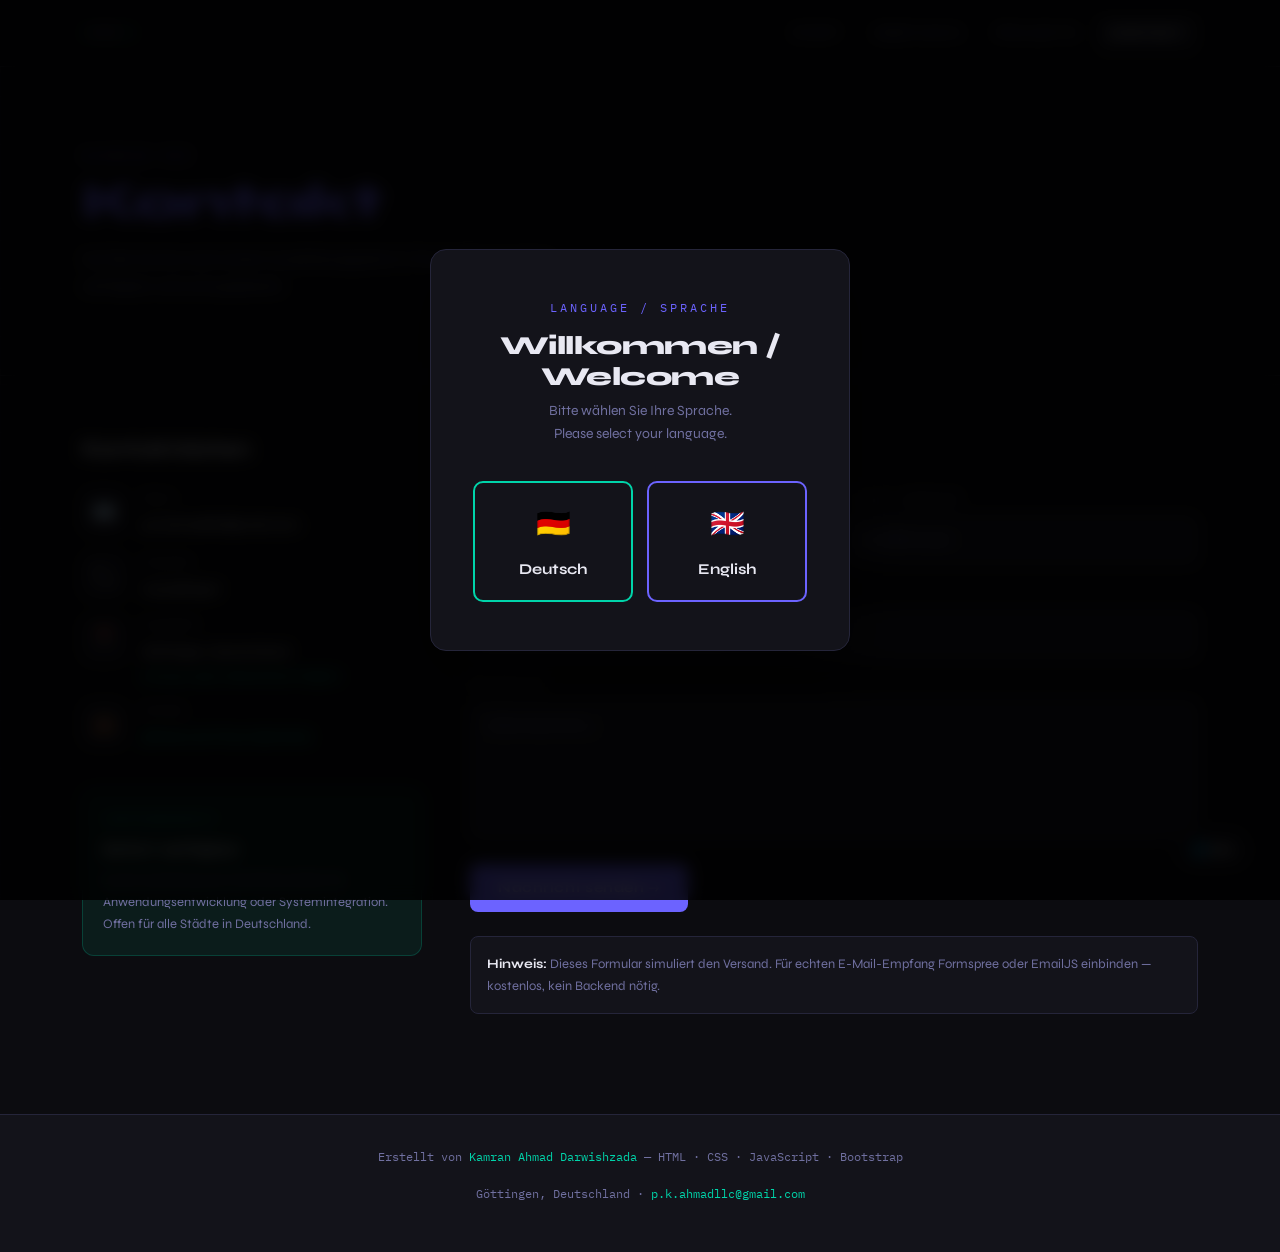
<file: contact.html>
<!DOCTYPE html>
<html lang="de">
<head>
  <meta charset="UTF-8">
  <meta name="viewport" content="width=device-width, initial-scale=1.0">
  <title>Kontakt — Kamran Ahmad Darwishzada</title>
  <link href="https://cdn.jsdelivr.net/npm/bootstrap@5.3.0/dist/css/bootstrap.min.css" rel="stylesheet">
  <link rel="stylesheet" href="style.css">
</head>
<body>

<nav class="navbar navbar-expand-lg">
  <div class="container">
    <a class="navbar-brand" href="index.html">&lt;<span>KAD</span>/&gt;</a>
    <button class="navbar-toggler" type="button" data-bs-toggle="collapse" data-bs-target="#navMenu">
      <span class="navbar-toggler-icon"></span>
    </button>
    <div class="collapse navbar-collapse justify-content-end" id="navMenu">
      <ul class="navbar-nav gap-1 align-items-center">
        <li class="nav-item"><a class="nav-link" href="index.html"    data-de="Start"     data-en="Home">Start</a></li>
        <li class="nav-item"><a class="nav-link" href="about.html"    data-de="Über mich" data-en="About">Über mich</a></li>
        <li class="nav-item"><a class="nav-link" href="projects.html" data-de="Projekte"  data-en="Projects">Projekte</a></li>
        <li class="nav-item"><a class="nav-link" href="contact.html"  data-de="Kontakt"   data-en="Contact">Kontakt</a></li>

      </ul>
    </div>
  </div>
</nav>

<main>

  <div class="page-hero">
    <div class="container">
      <span class="section-label fade-in" data-de="Schreib mir" data-en="Get in touch">Schreib mir</span>
      <h1 class="section-title fade-in" data-de="<span>Kontakt</span>" data-en="<span>Contact</span>"><span>Kontakt</span></h1>
      <p class="fade-in" style="color:var(--muted);max-width:520px;font-size:16px;animation-delay:.1s"
         data-de="Auf der Suche nach einem Ausbildungsplatz in Deutschland. Sofort verfügbar und umzugsbereit."
         data-en="Looking for an Ausbildung position in Germany. Immediately available and willing to relocate.">
        Auf der Suche nach einem Ausbildungsplatz in Deutschland. Sofort verfügbar und umzugsbereit.
      </p>
    </div>
  </div>

  <section style="padding:0 0 100px">
    <div class="container">
      <div class="row g-5">

        <div class="col-lg-4 fade-in">
          <h2 style="font-size:22px;font-weight:700;margin-bottom:28px" data-de="Kontaktdaten" data-en="Contact Info">Kontaktdaten</h2>

          <div style="display:flex;flex-direction:column;gap:16px;margin-bottom:40px">
            <div style="display:flex;gap:16px;align-items:flex-start">
              <div style="width:44px;height:44px;border-radius:10px;background:var(--surface2);border:1px solid var(--border);display:flex;align-items:center;justify-content:center;font-size:18px;flex-shrink:0;">📧</div>
              <div>
                <div style="font-family:var(--mono);font-size:10px;color:var(--muted);letter-spacing:1px;margin-bottom:3px">EMAIL</div>
                <a href="mailto:p.k.ahmadllc@gmail.com" style="color:var(--text);font-size:14px">p.k.ahmadllc@gmail.com</a>
              </div>
            </div>
            <div style="display:flex;gap:16px;align-items:flex-start">
              <div style="width:44px;height:44px;border-radius:10px;background:var(--surface2);border:1px solid var(--border);display:flex;align-items:center;justify-content:center;font-size:18px;flex-shrink:0;">📞</div>
              <div>
                <div style="font-family:var(--mono);font-size:10px;color:var(--muted);letter-spacing:1px;margin-bottom:3px" data-de="TELEFON" data-en="PHONE">TELEFON</div>
                <span style="font-size:14px">015774873491</span>
              </div>
            </div>
            <div style="display:flex;gap:16px;align-items:flex-start">
              <div style="width:44px;height:44px;border-radius:10px;background:var(--surface2);border:1px solid var(--border);display:flex;align-items:center;justify-content:center;font-size:18px;flex-shrink:0;">📍</div>
              <div>
                <div style="font-family:var(--mono);font-size:10px;color:var(--muted);letter-spacing:1px;margin-bottom:3px" data-de="STANDORT" data-en="LOCATION">STANDORT</div>
                <span style="font-size:14px" data-de="Göttingen, Deutschland" data-en="Göttingen, Germany">Göttingen, Deutschland</span>
                <div style="font-size:12px;color:var(--accent2);margin-top:2px" data-de="Umzug in ganz Deutschland möglich" data-en="Willing to relocate anywhere in Germany">Umzug in ganz Deutschland möglich</div>
              </div>
            </div>
            <div style="display:flex;gap:16px;align-items:flex-start">
              <div style="width:44px;height:44px;border-radius:10px;background:var(--surface2);border:1px solid var(--border);display:flex;align-items:center;justify-content:center;font-size:18px;flex-shrink:0;">💼</div>
              <div>
                <div style="font-family:var(--mono);font-size:10px;color:var(--muted);letter-spacing:1px;margin-bottom:3px">GITHUB</div>
                <a href="https://github.com" target="_blank" style="font-size:14px;color:var(--accent2)">github.com/YourUsername</a>
              </div>
            </div>
          </div>

          <div style="background:rgba(0,212,170,0.08);border:1px solid rgba(0,212,170,0.2);border-radius:12px;padding:20px;">
            <div style="font-family:var(--mono);font-size:11px;color:var(--accent2);letter-spacing:2px;margin-bottom:8px" data-de="VERFÜGBARKEIT" data-en="AVAILABILITY">VERFÜGBARKEIT</div>
            <div style="font-size:15px;font-weight:700;margin-bottom:6px" data-de="Sofort verfügbar" data-en="Immediately available">Sofort verfügbar</div>
            <div style="font-size:13px;color:var(--muted)"
                 data-de="Suche Ausbildung als Fachinformatiker für Anwendungsentwicklung oder Systemintegration. Offen für alle Städte in Deutschland."
                 data-en="Looking for Ausbildung as Fachinformatiker für Anwendungsentwicklung or Systemintegration. Open to all cities in Germany.">
              Suche Ausbildung als Fachinformatiker für Anwendungsentwicklung oder Systemintegration. Offen für alle Städte in Deutschland.
            </div>
          </div>
        </div>

        <div class="col-lg-8 fade-in" style="animation-delay:.15s">
          <h2 style="font-size:22px;font-weight:700;margin-bottom:28px" data-de="Nachricht senden" data-en="Send a Message">Nachricht senden</h2>
          <form id="contactForm">
            <div class="row g-3">
              <div class="col-md-6">
                <label class="form-label-custom" for="fname" data-de="Dein Name" data-en="Your Name">Dein Name</label>
                <input type="text" class="form-control-custom" id="fname"
                  data-de-placeholder="Max Mustermann" data-en-placeholder="Max Mustermann"
                  placeholder="Max Mustermann">
              </div>
              <div class="col-md-6">
                <label class="form-label-custom" for="femail" data-de="E-Mail-Adresse" data-en="Email Address">E-Mail-Adresse</label>
                <input type="email" class="form-control-custom" id="femail"
                  data-de-placeholder="max@firma.de" data-en-placeholder="max@company.com"
                  placeholder="max@firma.de">
              </div>
            </div>
            <div style="margin-top:4px">
              <label class="form-label-custom" for="fsubject" data-de="Betreff" data-en="Subject">Betreff</label>
              <input type="text" class="form-control-custom" id="fsubject"
                data-de-placeholder="Ausbildungsangebot / Projektanfrage" data-en-placeholder="Ausbildung offer / Project inquiry"
                placeholder="Ausbildungsangebot / Projektanfrage">
            </div>
            <div>
              <label class="form-label-custom" for="fmessage" data-de="Nachricht" data-en="Message">Nachricht</label>
              <textarea class="form-control-custom" id="fmessage"
                data-de-placeholder="Deine Nachricht..." data-en-placeholder="Your message..."
                placeholder="Deine Nachricht..."></textarea>
            </div>
            <button type="submit" class="btn-primary-custom" data-de="Nachricht senden →" data-en="Send Message →">Nachricht senden →</button>
          </form>
          <div style="margin-top:24px;padding:16px;background:var(--surface);border:1px solid var(--border);border-radius:8px;font-size:13px;color:var(--muted);">
            <strong style="color:var(--text)" data-de="Hinweis:" data-en="Note:">Hinweis:</strong>
            <span data-de=" Dieses Formular simuliert den Versand. Für echten E-Mail-Empfang Formspree oder EmailJS einbinden — kostenlos, kein Backend nötig."
                  data-en=" This form simulates sending. To actually receive emails, connect Formspree or EmailJS — free, no backend needed."> Dieses Formular simuliert den Versand. Für echten E-Mail-Empfang Formspree oder EmailJS einbinden — kostenlos, kein Backend nötig.</span>
          </div>
        </div>

      </div>
    </div>
  </section>

</main>

<footer>
  <div class="container">
    <p><span data-de="Erstellt von" data-en="Built by">Erstellt von</span> <a href="#">Kamran Ahmad Darwishzada</a> — HTML · CSS · JavaScript · Bootstrap</p>
    <p style="margin-top:6px">Göttingen, Deutschland · <a href="mailto:p.k.ahmadllc@gmail.com">p.k.ahmadllc@gmail.com</a></p>
  </div>
</footer>

<script src="https://cdn.jsdelivr.net/npm/bootstrap@5.3.0/dist/js/bootstrap.bundle.min.js"></script>
<script src="main.js"></script>
</body>
</html>
</file>
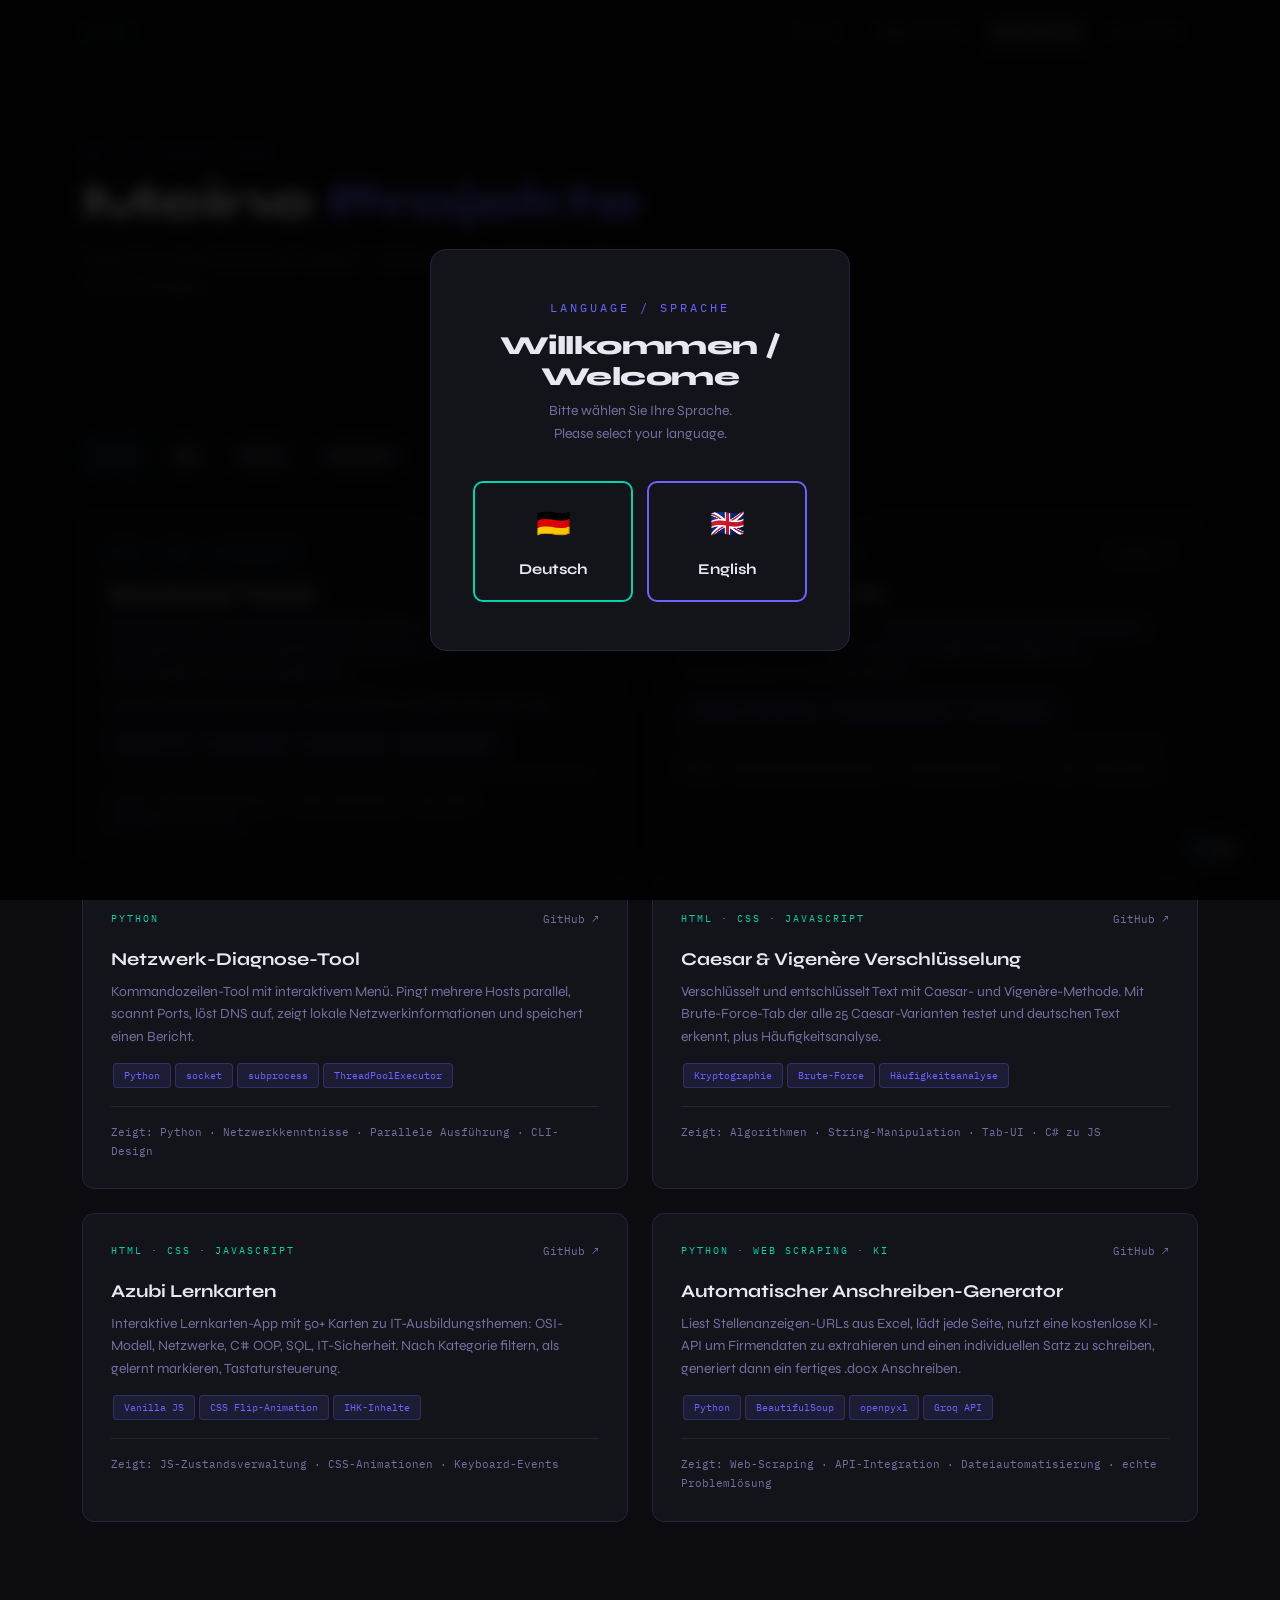
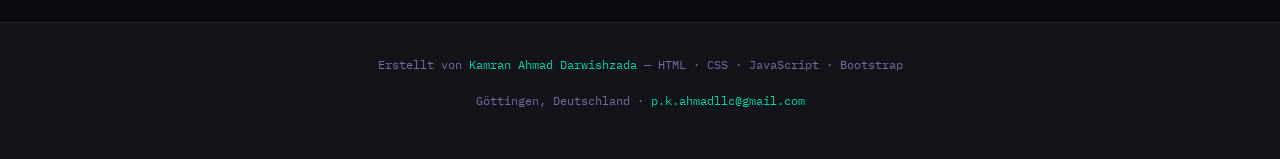
<file: projects.html>
<!DOCTYPE html>
<html lang="de">
<head>
  <meta charset="UTF-8">
  <meta name="viewport" content="width=device-width, initial-scale=1.0">
  <title>Projekte — Kamran Ahmad Darwishzada</title>
  <link href="https://cdn.jsdelivr.net/npm/bootstrap@5.3.0/dist/css/bootstrap.min.css" rel="stylesheet">
  <link rel="stylesheet" href="style.css">
</head>
<body>

<nav class="navbar navbar-expand-lg">
  <div class="container">
    <a class="navbar-brand" href="index.html">&lt;<span>KAD</span>/&gt;</a>
    <button class="navbar-toggler" type="button" data-bs-toggle="collapse" data-bs-target="#navMenu">
      <span class="navbar-toggler-icon"></span>
    </button>
    <div class="collapse navbar-collapse justify-content-end" id="navMenu">
      <ul class="navbar-nav gap-1 align-items-center">
        <li class="nav-item"><a class="nav-link" href="index.html"    data-de="Start"     data-en="Home">Start</a></li>
        <li class="nav-item"><a class="nav-link" href="about.html"    data-de="Über mich" data-en="About">Über mich</a></li>
        <li class="nav-item"><a class="nav-link" href="projects.html" data-de="Projekte"  data-en="Projects">Projekte</a></li>
        <li class="nav-item"><a class="nav-link" href="contact.html"  data-de="Kontakt"   data-en="Contact">Kontakt</a></li>

      </ul>
    </div>
  </div>
</nav>

<main>

  <div class="page-hero">
    <div class="container">
      <span class="section-label fade-in" data-de="Was ich gebaut habe" data-en="What I built">Was ich gebaut habe</span>
      <h1 class="section-title fade-in" data-de="Meine <span>Projekte</span>" data-en="My <span>Projects</span>">Meine <span>Projekte</span></h1>
      <p class="fade-in" style="color:var(--muted);max-width:580px;font-size:16px;animation-delay:.1s"
         data-de="Praktische Projekte aus echtem Bedarf — von Anfänger bis Mittelstufe, alle auf GitHub verfügbar."
         data-en="Practical projects built from real needs — beginner to intermediate level, all available on GitHub.">
        Praktische Projekte aus echtem Bedarf — von Anfänger bis Mittelstufe, alle auf GitHub verfügbar.
      </p>
    </div>
  </div>

  <section style="padding:0 0 40px">
    <div class="container">
      <div class="d-flex gap-2 flex-wrap fade-in" id="filterBtns">
        <button class="skill-badge" onclick="filterProjects('all',this)" style="cursor:pointer" data-de="Alle" data-en="All">Alle</button>
        <button class="skill-badge" onclick="filterProjects('web',this)" style="cursor:pointer">Web</button>
        <button class="skill-badge" onclick="filterProjects('python',this)" style="cursor:pointer">Python</button>
        <button class="skill-badge" onclick="filterProjects('networking',this)" style="cursor:pointer" data-de="Netzwerke" data-en="Networking">Netzwerke</button>
      </div>
    </div>
  </section>

  <section style="padding:0 0 100px">
    <div class="container">
      <div class="row g-4" id="projectsGrid">

        <div class="col-md-6 fade-in project-card" data-cat="web">
          <div class="card-custom" style="height:100%">
            <div style="display:flex;justify-content:space-between;align-items:flex-start;margin-bottom:12px">
              <div class="card-tag">HTML · CSS · JavaScript</div>
              <a href="https://github.com" target="_blank" style="font-family:var(--mono);font-size:11px;color:var(--muted)">GitHub ↗</a>
            </div>
            <h3 style="margin-bottom:10px" data-de="Bewerbungs-Tracker" data-en="Application Tracker">Bewerbungs-Tracker</h3>
            <p style="color:var(--muted);font-size:14px;margin-bottom:12px"
               data-de="Eine einzelne HTML-Datei zum Verwalten von Bewerbungen. Einträge hinzufügen, Status in der Tabelle ändern, Excel exportieren, Excel importieren — Daten bleiben im Browser gespeichert."
               data-en="A single HTML file to manage applications. Add entries, change status in the table, export to Excel, import Excel — data stays saved in the browser.">
              Eine einzelne HTML-Datei zum Verwalten von Bewerbungen. Einträge hinzufügen, Status in der Tabelle ändern, Excel exportieren, Excel importieren — Daten bleiben im Browser gespeichert.
            </p>
            <p style="color:var(--muted);font-size:13px;margin-bottom:12px;font-style:italic"
               data-de="Entstanden weil ich mich bei 50+ Unternehmen in 10 Städten beworben habe."
               data-en="Built because I applied to 50+ companies across 10 cities.">
              Entstanden weil ich mich bei 50+ Unternehmen in 10 Städten beworben habe.
            </p>
            <div><span class="tech-tag">Vanilla JS</span><span class="tech-tag">localStorage</span><span class="tech-tag">Excel Export</span><span class="tech-tag">SheetJS Import</span></div>
            <div style="margin-top:16px;padding-top:16px;border-top:1px solid var(--border);font-family:var(--mono);font-size:11px;color:var(--muted)"
                 data-de="Zeigt: DOM-Manipulation · Event-Handling · File API · Datenpersistierung"
                 data-en="Proves: DOM manipulation · event handling · file API · data persistence">
              Zeigt: DOM-Manipulation · Event-Handling · File API · Datenpersistierung
            </div>
          </div>
        </div>

        <div class="col-md-6 fade-in project-card" data-cat="web networking" style="animation-delay:.1s">
          <div class="card-custom" style="height:100%">
            <div style="display:flex;justify-content:space-between;align-items:flex-start;margin-bottom:12px">
              <div class="card-tag">HTML · CSS · JavaScript</div>
              <a href="https://github.com" target="_blank" style="font-family:var(--mono);font-size:11px;color:var(--muted)">GitHub ↗</a>
            </div>
            <h3 style="margin-bottom:10px" data-de="IP-Subnetz-Rechner" data-en="IP Subnet Calculator">IP-Subnetz-Rechner</h3>
            <p style="color:var(--muted);font-size:14px;margin-bottom:12px"
               data-de="IP-Adresse und CIDR eingeben — Netzwerkadresse, Broadcast, Hostbereich, Subnetzmaske werden berechnet. Mit visuellem Balkendiagramm, Binärdarstellung und Subnetz-Prüfer."
               data-en="Enter IP address and CIDR — get network address, broadcast, host range, subnet mask. Includes visual bar chart, binary display and subnet checker.">
              IP-Adresse und CIDR eingeben — Netzwerkadresse, Broadcast, Hostbereich, Subnetzmaske werden berechnet. Mit visuellem Balkendiagramm, Binärdarstellung und Subnetz-Prüfer.
            </p>
            <div><span class="tech-tag">Bitweise Operationen</span><span class="tech-tag">Netzwerkmathematik</span><span class="tech-tag">No Libraries</span></div>
            <div style="margin-top:16px;padding-top:16px;border-top:1px solid var(--border);font-family:var(--mono);font-size:11px;color:var(--muted)"
                 data-de="Zeigt: Subnetting-Verständnis · Binärmathematik · UI ohne Frameworks"
                 data-en="Proves: understanding of subnetting · binary math · UI without frameworks">
              Zeigt: Subnetting-Verständnis · Binärmathematik · UI ohne Frameworks
            </div>
          </div>
        </div>

        <div class="col-md-6 fade-in project-card" data-cat="python networking" style="animation-delay:.2s">
          <div class="card-custom" style="height:100%">
            <div style="display:flex;justify-content:space-between;align-items:flex-start;margin-bottom:12px">
              <div class="card-tag">Python</div>
              <a href="https://github.com" target="_blank" style="font-family:var(--mono);font-size:11px;color:var(--muted)">GitHub ↗</a>
            </div>
            <h3 style="margin-bottom:10px" data-de="Netzwerk-Diagnose-Tool" data-en="Network Diagnostic Tool">Netzwerk-Diagnose-Tool</h3>
            <p style="color:var(--muted);font-size:14px;margin-bottom:12px"
               data-de="Kommandozeilen-Tool mit interaktivem Menü. Pingt mehrere Hosts parallel, scannt Ports, löst DNS auf, zeigt lokale Netzwerkinformationen und speichert einen Bericht."
               data-en="Command-line tool with interactive menu. Pings multiple hosts in parallel, scans ports, resolves DNS, shows local network info, saves a report file.">
              Kommandozeilen-Tool mit interaktivem Menü. Pingt mehrere Hosts parallel, scannt Ports, löst DNS auf, zeigt lokale Netzwerkinformationen und speichert einen Bericht.
            </p>
            <div><span class="tech-tag">Python</span><span class="tech-tag">socket</span><span class="tech-tag">subprocess</span><span class="tech-tag">ThreadPoolExecutor</span></div>
            <div style="margin-top:16px;padding-top:16px;border-top:1px solid var(--border);font-family:var(--mono);font-size:11px;color:var(--muted)"
                 data-de="Zeigt: Python · Netzwerkkenntnisse · Parallele Ausführung · CLI-Design"
                 data-en="Proves: Python · networking knowledge · parallel execution · CLI design">
              Zeigt: Python · Netzwerkkenntnisse · Parallele Ausführung · CLI-Design
            </div>
          </div>
        </div>

        <div class="col-md-6 fade-in project-card" data-cat="web" style="animation-delay:.3s">
          <div class="card-custom" style="height:100%">
            <div style="display:flex;justify-content:space-between;align-items:flex-start;margin-bottom:12px">
              <div class="card-tag">HTML · CSS · JavaScript</div>
              <a href="https://github.com" target="_blank" style="font-family:var(--mono);font-size:11px;color:var(--muted)">GitHub ↗</a>
            </div>
            <h3 style="margin-bottom:10px" data-de="Caesar &amp; Vigenère Verschlüsselung" data-en="Caesar &amp; Vigenère Cipher">Caesar &amp; Vigenère Verschlüsselung</h3>
            <p style="color:var(--muted);font-size:14px;margin-bottom:12px"
               data-de="Verschlüsselt und entschlüsselt Text mit Caesar- und Vigenère-Methode. Mit Brute-Force-Tab der alle 25 Caesar-Varianten testet und deutschen Text erkennt, plus Häufigkeitsanalyse."
               data-en="Encrypts and decrypts text using Caesar and Vigenère. Includes brute-force tab that tries all 25 shifts and detects German text, plus letter frequency analysis.">
              Verschlüsselt und entschlüsselt Text mit Caesar- und Vigenère-Methode. Mit Brute-Force-Tab der alle 25 Caesar-Varianten testet und deutschen Text erkennt, plus Häufigkeitsanalyse.
            </p>
            <div><span class="tech-tag">Kryptographie</span><span class="tech-tag">Brute-Force</span><span class="tech-tag">Häufigkeitsanalyse</span></div>
            <div style="margin-top:16px;padding-top:16px;border-top:1px solid var(--border);font-family:var(--mono);font-size:11px;color:var(--muted)"
                 data-de="Zeigt: Algorithmen · String-Manipulation · Tab-UI · C# zu JS"
                 data-en="Proves: algorithms · string manipulation · tab UI · C# to JS migration">
              Zeigt: Algorithmen · String-Manipulation · Tab-UI · C# zu JS
            </div>
          </div>
        </div>

        <div class="col-md-6 fade-in project-card" data-cat="web" style="animation-delay:.1s">
          <div class="card-custom" style="height:100%">
            <div style="display:flex;justify-content:space-between;align-items:flex-start;margin-bottom:12px">
              <div class="card-tag">HTML · CSS · JavaScript</div>
              <a href="https://github.com" target="_blank" style="font-family:var(--mono);font-size:11px;color:var(--muted)">GitHub ↗</a>
            </div>
            <h3 style="margin-bottom:10px" data-de="Azubi Lernkarten" data-en="Azubi Flashcard App">Azubi Lernkarten</h3>
            <p style="color:var(--muted);font-size:14px;margin-bottom:12px"
               data-de="Interaktive Lernkarten-App mit 50+ Karten zu IT-Ausbildungsthemen: OSI-Modell, Netzwerke, C# OOP, SQL, IT-Sicherheit. Nach Kategorie filtern, als gelernt markieren, Tastatursteuerung."
               data-en="Interactive flashcard app with 50+ cards covering IT Ausbildung topics: OSI model, networking, C# OOP, SQL, IT security. Filter by category, mark learned, keyboard shortcuts.">
              Interaktive Lernkarten-App mit 50+ Karten zu IT-Ausbildungsthemen: OSI-Modell, Netzwerke, C# OOP, SQL, IT-Sicherheit. Nach Kategorie filtern, als gelernt markieren, Tastatursteuerung.
            </p>
            <div><span class="tech-tag">Vanilla JS</span><span class="tech-tag">CSS Flip-Animation</span><span class="tech-tag">IHK-Inhalte</span></div>
            <div style="margin-top:16px;padding-top:16px;border-top:1px solid var(--border);font-family:var(--mono);font-size:11px;color:var(--muted)"
                 data-de="Zeigt: JS-Zustandsverwaltung · CSS-Animationen · Keyboard-Events"
                 data-en="Proves: JS state management · CSS animations · keyboard events">
              Zeigt: JS-Zustandsverwaltung · CSS-Animationen · Keyboard-Events
            </div>
          </div>
        </div>

        <div class="col-md-6 fade-in project-card" data-cat="python" style="animation-delay:.2s">
          <div class="card-custom" style="height:100%">
            <div style="display:flex;justify-content:space-between;align-items:flex-start;margin-bottom:12px">
              <div class="card-tag" data-de="Python · Web Scraping · KI" data-en="Python · Web Scraping · AI">Python · Web Scraping · KI</div>
              <a href="https://github.com" target="_blank" style="font-family:var(--mono);font-size:11px;color:var(--muted)">GitHub ↗</a>
            </div>
            <h3 style="margin-bottom:10px" data-de="Automatischer Anschreiben-Generator" data-en="Automated Cover Letter Generator">Automatischer Anschreiben-Generator</h3>
            <p style="color:var(--muted);font-size:14px;margin-bottom:12px"
               data-de="Liest Stellenanzeigen-URLs aus Excel, lädt jede Seite, nutzt eine kostenlose KI-API um Firmendaten zu extrahieren und einen individuellen Satz zu schreiben, generiert dann ein fertiges .docx Anschreiben."
               data-en="Reads job listing URLs from Excel, scrapes each page, uses a free AI API to extract company data and write a personalised sentence, then generates a finished .docx cover letter.">
              Liest Stellenanzeigen-URLs aus Excel, lädt jede Seite, nutzt eine kostenlose KI-API um Firmendaten zu extrahieren und einen individuellen Satz zu schreiben, generiert dann ein fertiges .docx Anschreiben.
            </p>
            <div><span class="tech-tag">Python</span><span class="tech-tag">BeautifulSoup</span><span class="tech-tag">openpyxl</span><span class="tech-tag">Groq API</span></div>
            <div style="margin-top:16px;padding-top:16px;border-top:1px solid var(--border);font-family:var(--mono);font-size:11px;color:var(--muted)"
                 data-de="Zeigt: Web-Scraping · API-Integration · Dateiautomatisierung · echte Problemlösung"
                 data-en="Proves: web scraping · API integration · file automation · real-world problem solving">
              Zeigt: Web-Scraping · API-Integration · Dateiautomatisierung · echte Problemlösung
            </div>
          </div>
        </div>

      </div>
    </div>
  </section>

</main>

<footer>
  <div class="container">
    <p><span data-de="Erstellt von" data-en="Built by">Erstellt von</span> <a href="#">Kamran Ahmad Darwishzada</a> — HTML · CSS · JavaScript · Bootstrap</p>
    <p style="margin-top:6px">Göttingen, Deutschland · <a href="mailto:p.k.ahmadllc@gmail.com">p.k.ahmadllc@gmail.com</a></p>
  </div>
</footer>

<script src="https://cdn.jsdelivr.net/npm/bootstrap@5.3.0/dist/js/bootstrap.bundle.min.js"></script>
<script src="main.js"></script>
<script>
  function filterProjects(cat, btn) {
    document.querySelectorAll('#filterBtns button').forEach(function(b) { b.style.borderColor=''; b.style.color=''; });
    btn.style.borderColor='var(--accent2)'; btn.style.color='var(--accent2)';
    document.querySelectorAll('.project-card').forEach(function(card) {
      card.style.display = (cat==='all' || card.getAttribute('data-cat').includes(cat)) ? '' : 'none';
    });
  }
  document.querySelector('#filterBtns button').style.borderColor='var(--accent2)';
  document.querySelector('#filterBtns button').style.color='var(--accent2)';
</script>
</body>
</html>
</file>
<file: style.css>
/* =========================================================
   PORTFOLIO — Kamran Ahmad Darwishzada
   Stack: Bootstrap 5 + custom CSS
   ========================================================= */

@import url('https://fonts.googleapis.com/css2?family=Syne:wght@400;600;700;800&family=IBM+Plex+Mono:wght@400;500&display=swap');

:root {
  --bg:        #0c0c10;
  --surface:   #13131a;
  --surface2:  #1a1a24;
  --border:    #25253a;
  --accent:    #6c63ff;
  --accent2:   #00d4aa;
  --text:      #e8e8f2;
  --muted:     #7070a0;
  --sans:      'Syne', sans-serif;
  --mono:      'IBM Plex Mono', monospace;
}

/* ── BASE ── */
*, *::before, *::after { box-sizing: border-box; margin: 0; padding: 0; }

body {
  background: var(--bg);
  color: var(--text);
  font-family: var(--sans);
  font-size: 16px;
  line-height: 1.7;
  overflow-x: hidden;
}

/* grid lines background */
body::before {
  content: '';
  position: fixed;
  inset: 0;
  background-image:
    linear-gradient(rgba(108,99,255,0.04) 1px, transparent 1px),
    linear-gradient(90deg, rgba(108,99,255,0.04) 1px, transparent 1px);
  background-size: 48px 48px;
  pointer-events: none;
  z-index: 0;
}

main { position: relative; z-index: 1; }

a { color: var(--accent); text-decoration: none; transition: color .2s; }
a:hover { color: var(--accent2); }

/* ── NAVBAR ── */
.navbar {
  background: rgba(12, 12, 16, 0.92) !important;
  backdrop-filter: blur(12px);
  border-bottom: 1px solid var(--border);
  padding: 16px 0;
  position: sticky;
  top: 0;
  z-index: 1000;
}

.navbar-brand {
  font-family: var(--mono);
  font-size: 14px;
  color: var(--accent2) !important;
  letter-spacing: 1px;
}

.navbar-brand span { color: var(--muted); }

.nav-link {
  color: var(--muted) !important;
  font-size: 13px;
  font-weight: 600;
  letter-spacing: 1px;
  text-transform: uppercase;
  padding: 6px 14px !important;
  border-radius: 6px;
  transition: all .2s;
}

.nav-link:hover, .nav-link.active {
  color: var(--text) !important;
  background: var(--surface2);
}

.navbar-toggler { border-color: var(--border); }
.navbar-toggler-icon { filter: invert(1); }

/* ── SECTION TITLES ── */
.section-label {
  font-family: var(--mono);
  font-size: 11px;
  color: var(--accent);
  letter-spacing: 3px;
  text-transform: uppercase;
  margin-bottom: 10px;
  display: block;
}

.section-title {
  font-size: clamp(28px, 5vw, 48px);
  font-weight: 800;
  letter-spacing: -1px;
  line-height: 1.1;
  margin-bottom: 16px;
}

.section-title span { color: var(--accent); }

/* ── CARDS ── */
.card-custom {
  background: var(--surface);
  border: 1px solid var(--border);
  border-radius: 12px;
  padding: 28px;
  transition: border-color .25s, transform .25s;
  height: 100%;
}

.card-custom:hover {
  border-color: var(--accent);
  transform: translateY(-4px);
}

.card-custom .card-tag {
  font-family: var(--mono);
  font-size: 10px;
  color: var(--accent2);
  letter-spacing: 2px;
  text-transform: uppercase;
  margin-bottom: 10px;
}

.card-custom h3 {
  font-size: 18px;
  font-weight: 700;
  margin-bottom: 10px;
}

.card-custom p {
  font-size: 14px;
  color: var(--muted);
  line-height: 1.6;
}

/* ── SKILL BADGES ── */
.skill-badge {
  display: inline-block;
  background: var(--surface2);
  border: 1px solid var(--border);
  color: var(--text);
  font-family: var(--mono);
  font-size: 12px;
  padding: 5px 14px;
  border-radius: 20px;
  margin: 4px;
  transition: all .2s;
}

.skill-badge:hover {
  border-color: var(--accent2);
  color: var(--accent2);
}

/* ── BUTTONS ── */
.btn-primary-custom {
  background: var(--accent);
  color: #fff;
  border: none;
  border-radius: 8px;
  padding: 12px 28px;
  font-family: var(--sans);
  font-size: 14px;
  font-weight: 700;
  letter-spacing: 0.5px;
  cursor: pointer;
  transition: all .2s;
  display: inline-block;
}

.btn-primary-custom:hover {
  background: #5a52e0;
  color: #fff;
  transform: translateY(-2px);
}

.btn-outline-custom {
  background: transparent;
  color: var(--text);
  border: 1px solid var(--border);
  border-radius: 8px;
  padding: 12px 28px;
  font-family: var(--sans);
  font-size: 14px;
  font-weight: 700;
  cursor: pointer;
  transition: all .2s;
  display: inline-block;
}

.btn-outline-custom:hover {
  border-color: var(--accent2);
  color: var(--accent2);
  transform: translateY(-2px);
}

/* ── FOOTER ── */
footer {
  background: var(--surface);
  border-top: 1px solid var(--border);
  padding: 32px 0;
  text-align: center;
  font-family: var(--mono);
  font-size: 12px;
  color: var(--muted);
  position: relative;
  z-index: 1;
}

footer a { color: var(--accent2); }

/* ── PAGE HERO (shared) ── */
.page-hero {
  padding: 80px 0 60px;
  border-bottom: 1px solid var(--border);
  margin-bottom: 60px;
}

/* ── ANIMATIONS ── */
.fade-in {
  opacity: 0;
  transform: translateY(24px);
  transition: opacity .6s ease, transform .6s ease;
}
.fade-in.visible {
  opacity: 1;
  transform: translateY(0);
}

/* ── DIVIDER ── */
.divider {
  height: 1px;
  background: linear-gradient(90deg, transparent, var(--border), transparent);
  margin: 60px 0;
}

/* ── TECH TAG in projects ── */
.tech-tag {
  background: rgba(108,99,255,0.12);
  color: var(--accent);
  font-family: var(--mono);
  font-size: 10px;
  padding: 3px 10px;
  border-radius: 4px;
  margin: 2px;
  display: inline-block;
  border: 1px solid rgba(108,99,255,0.25);
}

/* ── CONTACT FORM ── */
.form-control-custom {
  width: 100%;
  background: var(--surface2);
  border: 1px solid var(--border);
  border-radius: 8px;
  color: var(--text);
  font-family: var(--sans);
  font-size: 14px;
  padding: 12px 16px;
  outline: none;
  transition: border-color .2s;
  margin-bottom: 16px;
}

.form-control-custom:focus {
  border-color: var(--accent);
}

.form-control-custom::placeholder { color: var(--muted); }

textarea.form-control-custom {
  min-height: 140px;
  resize: vertical;
}

.form-label-custom {
  font-family: var(--mono);
  font-size: 11px;
  color: var(--muted);
  letter-spacing: 1.5px;
  text-transform: uppercase;
  margin-bottom: 6px;
  display: block;
}

/* ── PROGRESS BARS ── */
.skill-bar-wrap {
  margin-bottom: 16px;
}
.skill-bar-label {
  display: flex;
  justify-content: space-between;
  font-size: 13px;
  margin-bottom: 6px;
}
.skill-bar-label span:last-child {
  font-family: var(--mono);
  color: var(--muted);
  font-size: 11px;
}
.skill-bar-outer {
  background: var(--surface2);
  border-radius: 4px;
  height: 6px;
  overflow: hidden;
}
.skill-bar-inner {
  height: 100%;
  border-radius: 4px;
  background: linear-gradient(90deg, var(--accent), var(--accent2));
  width: 0;
  transition: width 1.2s cubic-bezier(.4,0,.2,1);
}

/* ── TIMELINE ── */
.timeline {
  position: relative;
  padding-left: 28px;
}
.timeline::before {
  content: '';
  position: absolute;
  left: 6px; top: 0; bottom: 0;
  width: 1px;
  background: var(--border);
}
.timeline-item {
  position: relative;
  margin-bottom: 32px;
}
.timeline-item::before {
  content: '';
  position: absolute;
  left: -26px; top: 6px;
  width: 10px; height: 10px;
  border-radius: 50%;
  background: var(--accent);
  border: 2px solid var(--bg);
}
.timeline-date {
  font-family: var(--mono);
  font-size: 11px;
  color: var(--accent2);
  margin-bottom: 4px;
}
.timeline-title {
  font-size: 16px;
  font-weight: 700;
  margin-bottom: 4px;
}
.timeline-desc {
  font-size: 13px;
  color: var(--muted);
}
</file>
